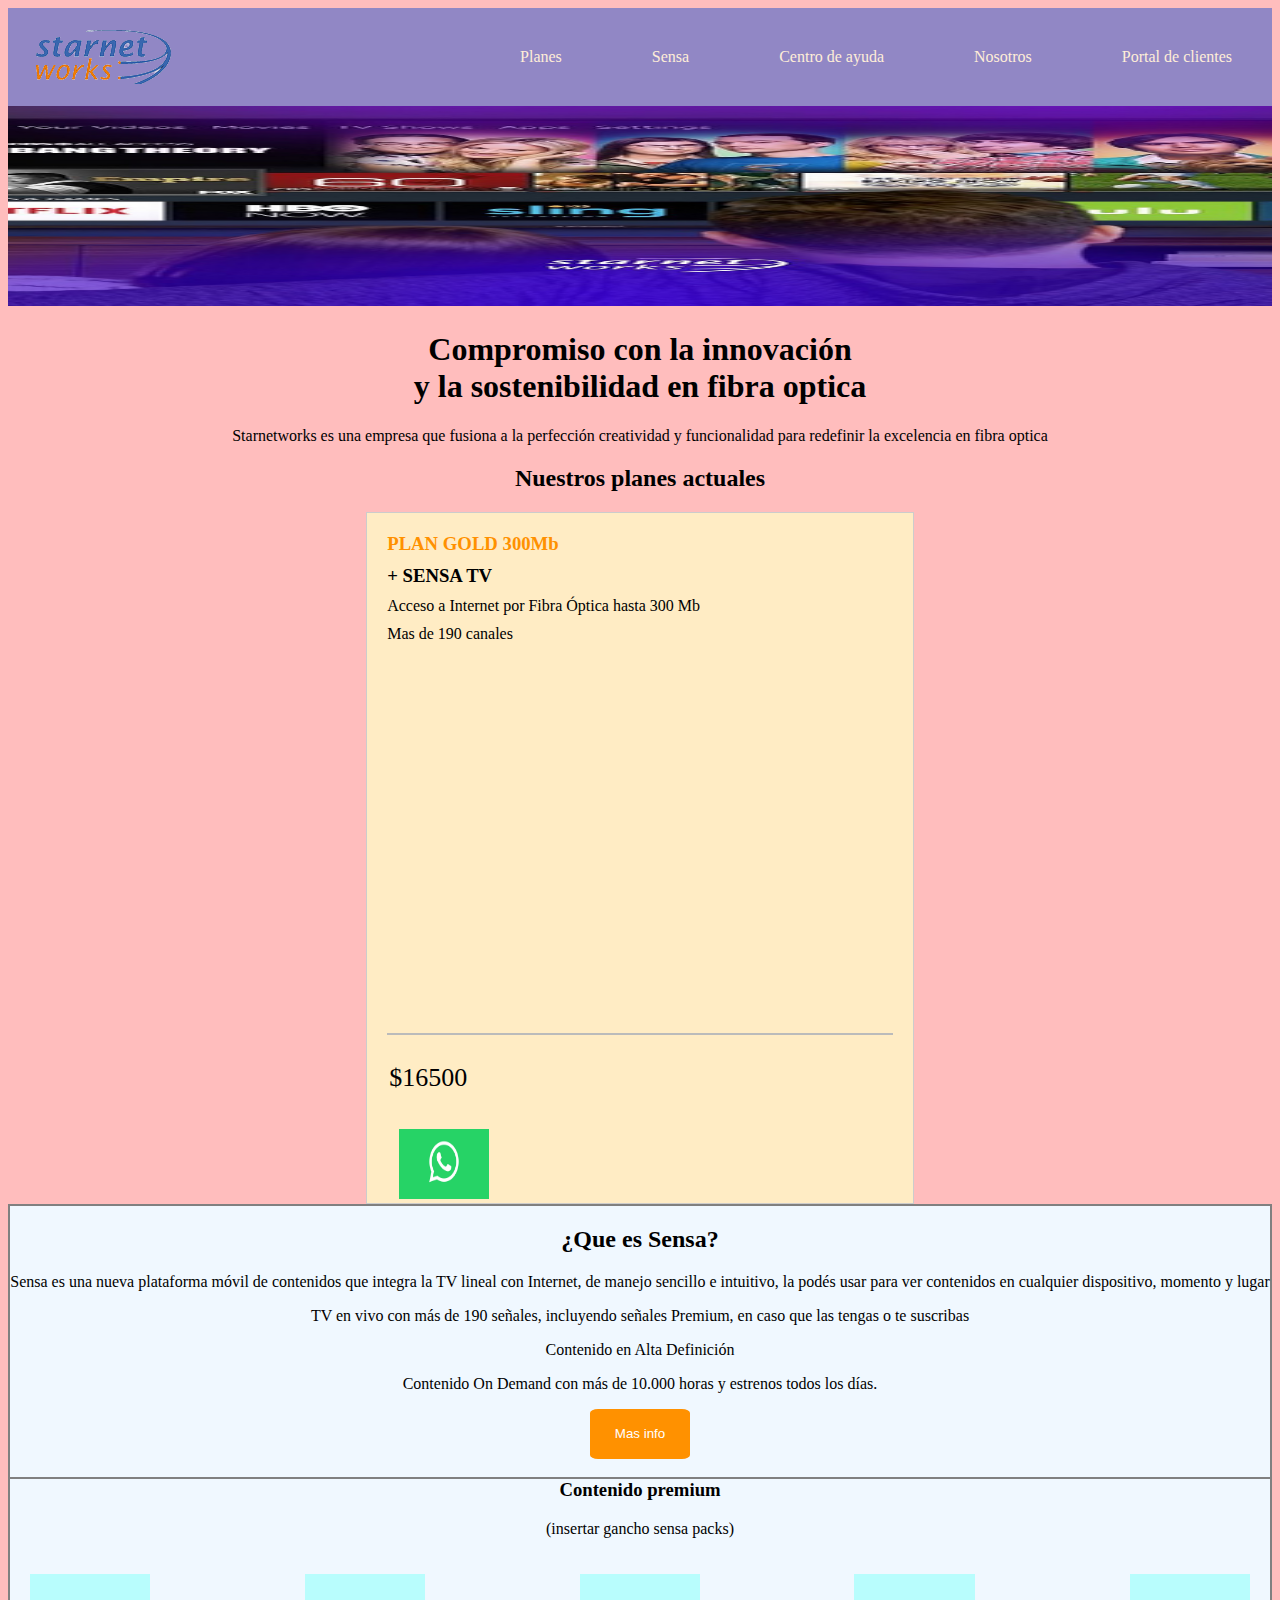
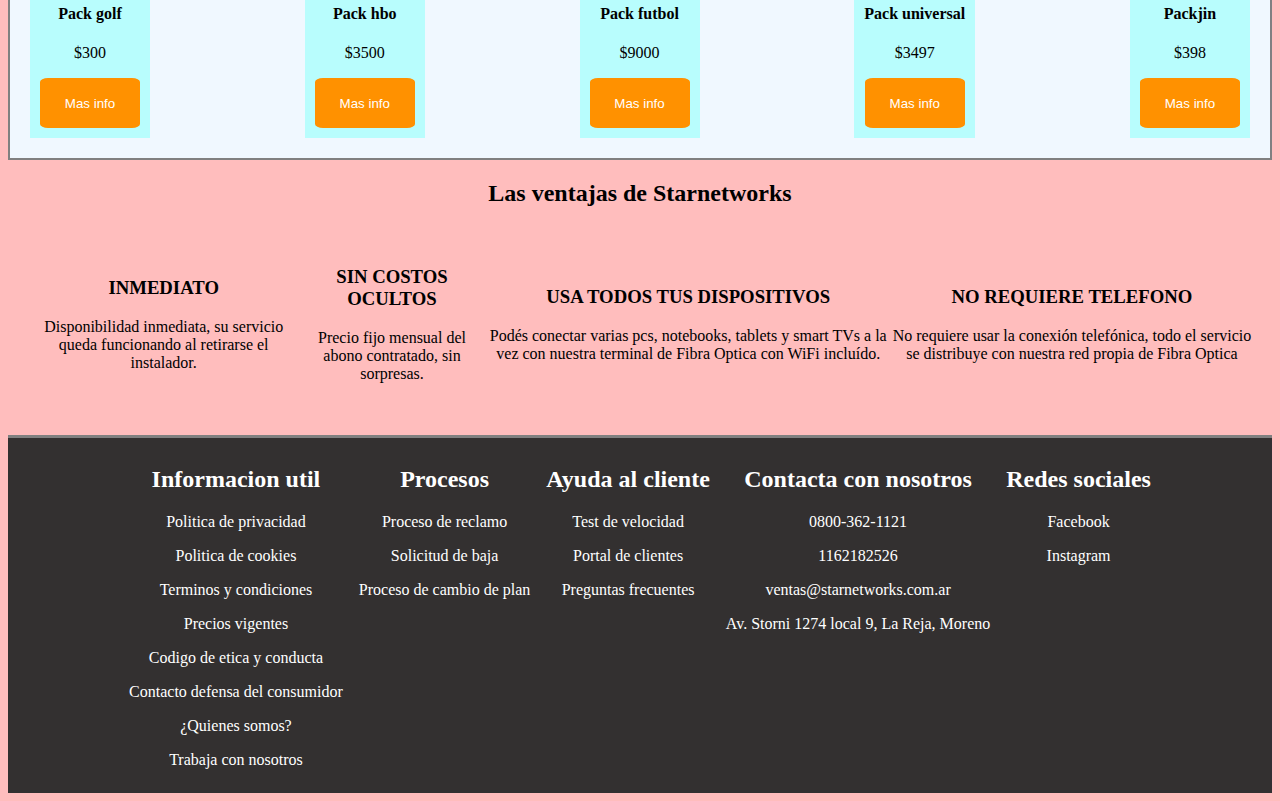
<file: index.html>
<!DOCTYPE html>
<html lang="es">

<head>
    <meta charset="UTF-8">
    <meta name="viewport" content="width=device-width, initial-scale=1.0">
    <title>Starnetworks</title>
    <link rel="stylesheet" href="styles.css">
</head>

<body>
    <header class="encabezado">
        <a href="index.html" class="logo"><img src="images/starnetworks_logo.png" alt=""></a>
        <section class="planes">
            <a href="planes.html">Planes</a>
            <div>
                <a href="residenciales.html">Residenciales</a>
                <a href="profesionales.html">Profesionales</a>
                <a href="mayoristas.html">Mayoristas</a>
            </div>

        </section>
        <section>
            <a href="sensa.html">Sensa</a>
        </section>
        <section class="ayuda">
            <a href="centro_de_ayuda.html">Centro de ayuda</a>
            <div>
                <a href="metodos_de_pago.html">Metodos de Pago</a>
                <a href="FAQ.html">Preguntas frecuentes</a>
            </div>
        </section>
        <section class="nosotros">
            <a href="nosotros.html">Nosotros</a>
            <div>
                <a href="diferencias.html">Diferencias</a>
                <a href="quienes_somos.html">¿Quienes somos?</a>
            </div>
        </section>
        <section>
            <a href="#">Portal de clientes</a>
        </section>
    </header>
    <section class="portada">
        <article class="imagen_portada">
            <img src="images/starnetworks_portada.png" alt="">
        </article>
        <article class="texto_portada">
            <h1>Compromiso con la innovación<br> y la sostenibilidad en fibra optica</h1>
            <p>Starnetworks es una empresa que fusiona a la perfección creatividad y funcionalidad para redefinir la
                excelencia en fibra optica</p>
        </article>
        
    </section>
    <section class="presentacion_planes">
        <h2>Nuestros planes actuales</h2>
        <article class="gold">
            <div class="encabezado_plan">

                <h3 class="plan">PLAN GOLD 300Mb</h3>
                <h3>+ SENSA TV</h3>

                <p>Acceso a Internet por Fibra Óptica hasta 300 Mb</p>
                <p>Mas de 190 canales</p>

            </div>
            <footer>
                <p>$16500</p>
                <a href="https://wa.me/5491133242915?text=Hola%20buenos%20dias,%20quiero%20contratar"><img src="images/wsp.webp"alt=""></a>
            </footer>
        </article>
    </section>
    <section class="sensa">
        <article class="sensa_basico">
            <h2>¿Que es Sensa?</h2>
            <p>Sensa es una nueva plataforma móvil de contenidos que integra la TV lineal con Internet, de manejo
                sencillo e intuitivo, la podés usar para ver contenidos en cualquier dispositivo, momento y lugar</p>
            <p>TV en vivo con más de 190 señales, incluyendo señales Premium, en caso que las tengas o te suscribas</p>
            <p>Contenido en Alta Definición</p>
            <p>Contenido On Demand con más de 10.000 horas y estrenos todos los días.</p>
            <button type="button" value="button">Mas info</button>
        </article>
            <h3>Contenido premium</h3>
            <p>(insertar gancho sensa packs)</p>
        <article class="packs">
                <div>
                <h4>Pack golf</h4>
                <p>$300</p>
                <button type="button" value="button">Mas info</button>
            </div>
            <div>
                <h4>Pack hbo</h4>
                <p>$3500</p>
                <button type="button" value="button">Mas info</button>
            </div>
            <div>
                <h4>Pack futbol</h4>
                <p>$9000</p>
                <button type="button" value="button">Mas info</button>
            </div>
            <div>
                <h4>Pack universal</h4>
                <p>$3497</p>
                <button type="button" value="button">Mas info</button>
            </div>
            <div>
                <h4>Packjin</h4>
                <p>$398</p>
                <button type="button" value="button">Mas info</button>
            </div>
        </article>
    </section>
    <h2>Las ventajas de Starnetworks</h2>
    <section class="porque">
        
        <div>
            <h3>INMEDIATO</h3>
            <p>Disponibilidad inmediata, su servicio queda funcionando al retirarse el instalador.</p>
        </div>
        <div>
            <h3> SIN COSTOS OCULTOS </h3>
            <p>Precio fijo mensual del abono contratado, sin sorpresas.</p>
        </div>
        <div>
            <h3> USA TODOS TUS DISPOSITIVOS </h3>
            <p>Podés conectar varias pcs, notebooks, tablets y smart TVs a la vez con nuestra terminal de Fibra Optica
                con WiFi incluído.</p>
        </div>
        <div>
            <h3> NO REQUIERE TELEFONO </h3>
            <p>No requiere usar la conexión telefónica, todo el servicio se distribuye con nuestra red propia de Fibra
                Optica</p>
        </div>

    </section>
    <footer class="pie_de_pagina">
        <article class="info">
            <h2>Informacion util</h2>
            <p>Politica de privacidad</p>
            <p>Politica de cookies</p>
            <p>Terminos y condiciones</p>
            <p>Precios vigentes</p>
            <p>Codigo de etica y conducta</p>
            <p>Contacto defensa del consumidor</p>
            <p>¿Quienes somos?</p>
            <p>Trabaja con nosotros</p>
        </article>
        <article class="Procesos">
            <h2>Procesos</h2>
            <p>Proceso de reclamo</p>
            <p>Solicitud de baja</p>
            <p>Proceso de cambio de plan</p>
        </article>
        <article class="cliente">
            <h2>Ayuda al cliente</h2>
            <p>Test de velocidad</p>
            <p>Portal de clientes</p>
            <p>Preguntas frecuentes</p>
        </article>
        <article class="contacto">
            <h2>Contacta con nosotros</h2>
            <p>0800-362-1121</p>
            <p>1162182526</p>
            <p>ventas@starnetworks.com.ar</p>
            <p>Av. Storni 1274 local 9, La Reja, Moreno </p>
        </article>
        <article class="redes">
            <h2>Redes sociales</h2>
            <p>Facebook</p>
            <p>Instagram</p>
        </article>
    </footer>
</body>

</html>
</file>
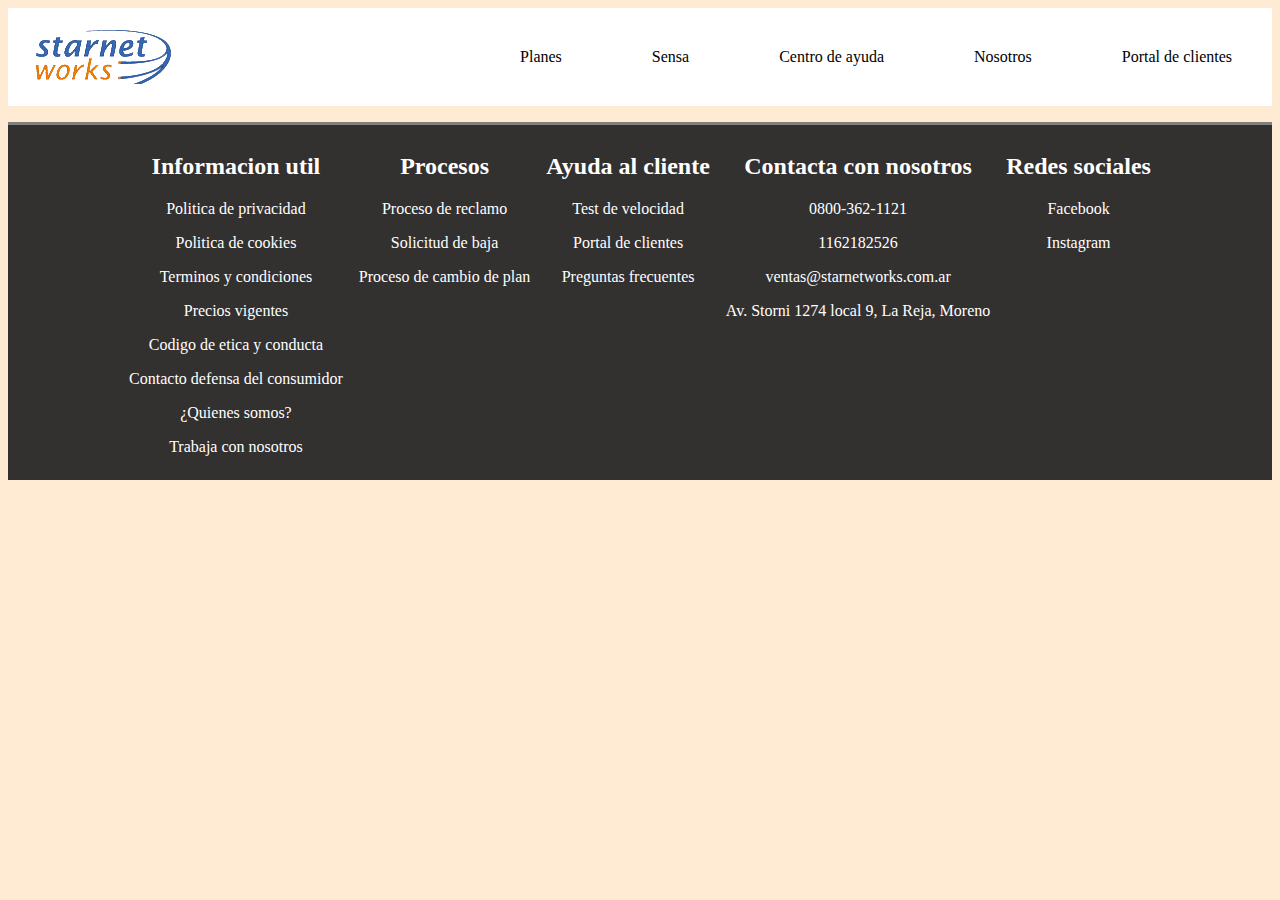
<file: plantilla.html>
<!DOCTYPE html>
<html lang="es">

<head>
    <meta charset="UTF-8">
    <meta name="viewport" content="width=device-width, initial-scale=1.0">
    <title>Starnetworks</title>
    <link rel="stylesheet" href="plantilla.css">
</head>

<body>
    <header class="encabezado">
        <a href="index.html" class="logo"><img src="images/starnetworks_logo.png" alt=""></a>
        <section class="planes">
            <a href="planes.html">Planes</a>
            <div>
                <a href="residenciales.html">Residenciales</a>
                <a href="profesionales.html">Profesionales</a>
                <a href="mayoristas.html">Mayoristas</a>
            </div>
        </section>
        <section>
            <a href="sensa.html">Sensa</a>
        </section>
        <section  class="ayuda">
            <a href="centro_de_ayuda.html">Centro de ayuda</a>
            <div>
                <a href="metodos_de_pago.html">Metodos de Pago</a>
                <a href="FAQ.html">Preguntas frecuentes</a>
            </div>
        </section>
        <section class="nosotros">
            <a href="nosotros.html">Nosotros</a>
            <div>
                <a href="diferencias.html">Diferencias</a>
                <a href="quienes_somos.html">¿Quienes somos?</a>
            </div>
        </section>
        <section>
            <a href="#">Portal de clientes</a>
        </section>
    </header>
    <footer class="pie_de_pagina">
        <article class="info">
            <h2>Informacion util</h2>
            <p>Politica de privacidad</p>
            <p>Politica de cookies</p>
            <p>Terminos y condiciones</p>
            <p>Precios vigentes</p>
            <p>Codigo de etica y conducta</p>
            <p>Contacto defensa del consumidor</p>
            <p>¿Quienes somos?</p>
            <p>Trabaja con nosotros</p>
        </article>
        <article class="Procesos">
            <h2>Procesos</h2>
            <p>Proceso de reclamo</p>
            <p>Solicitud de baja</p>
            <p>Proceso de cambio de plan</p>
        </article>
        <article class="cliente">
            <h2>Ayuda al cliente</h2>
            <p>Test de velocidad</p>
            <p>Portal de clientes</p>
            <p>Preguntas frecuentes</p>
        </article>
        <article class="contacto">
            <h2>Contacta con nosotros</h2>
            <p>0800-362-1121</p>
            <p>1162182526</p>
            <p>ventas@starnetworks.com.ar</p>
            <p>Av. Storni 1274 local 9, La Reja, Moreno </p>
        </article>
        <article class="redes">
            <h2>Redes sociales</h2>
            <p>Facebook</p>
            <p>Instagram</p>
        </article>
    </footer>
</body>

</html>
</file>
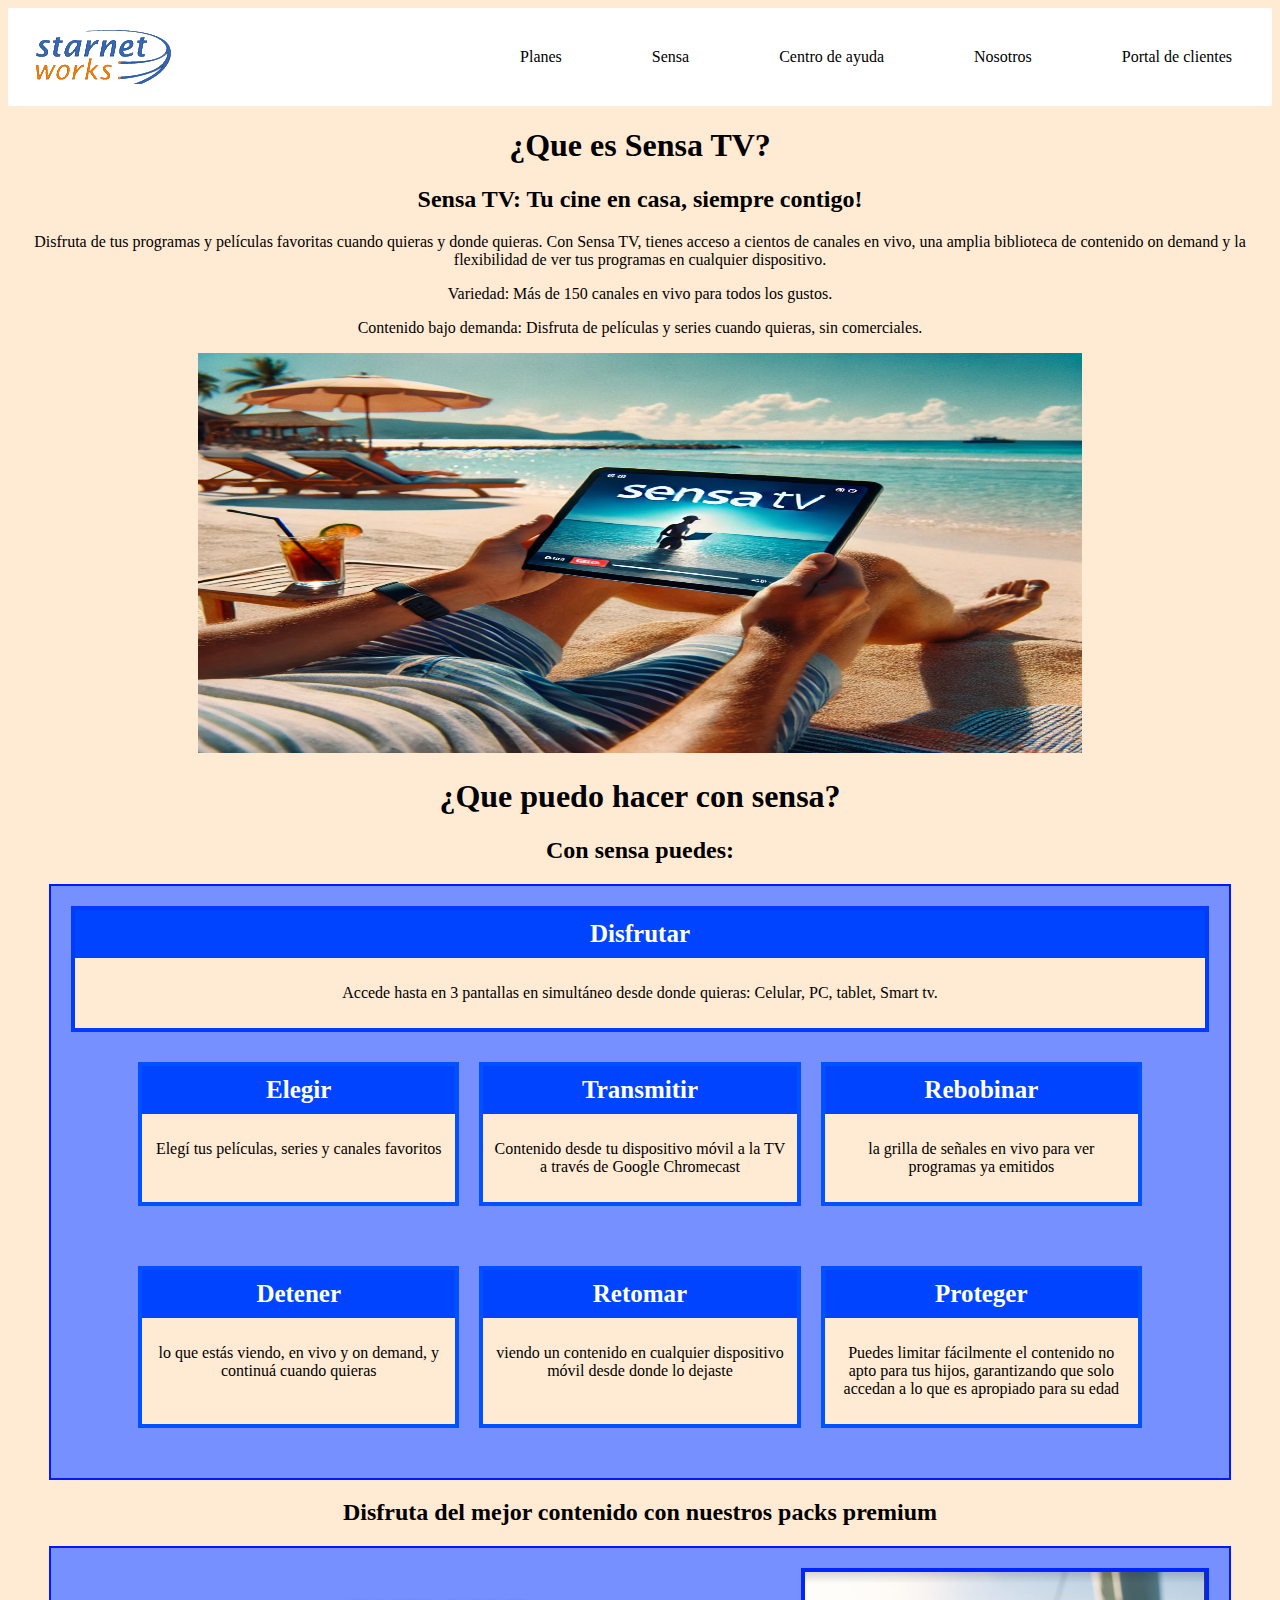
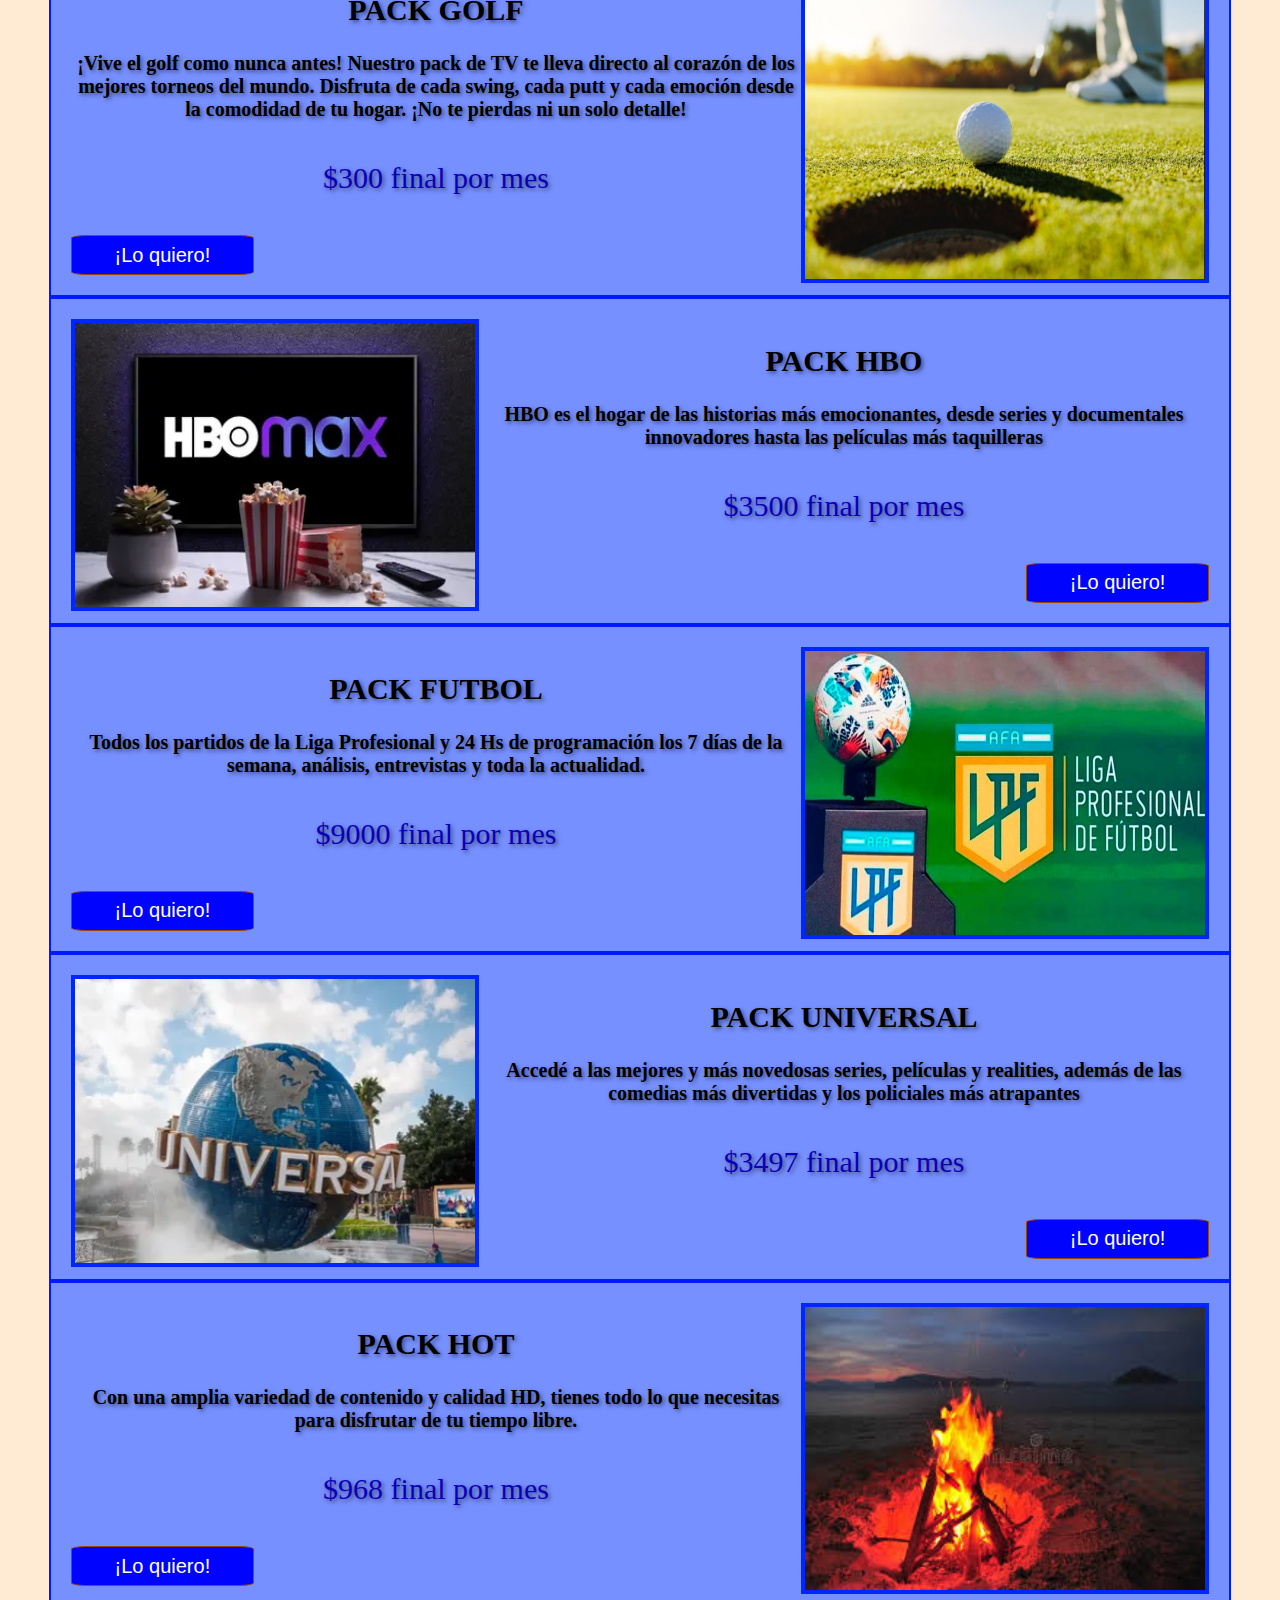
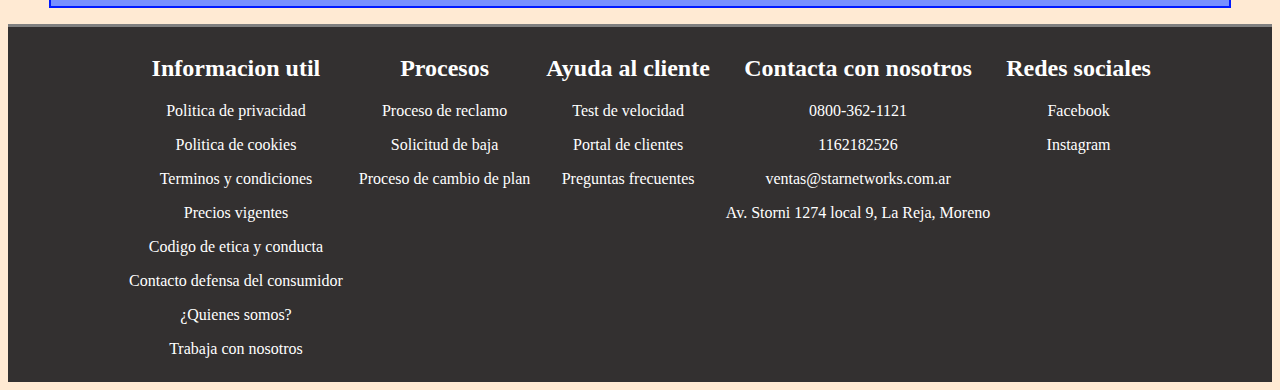
<file: sensa.html>
<!DOCTYPE html>
<html lang="es">

<head>
    <meta charset="UTF-8">
    <meta name="viewport" content="width=device-width, initial-scale=1.0">
    <title>Starnetworks</title>
    <link rel="stylesheet" href="1.css">
</head>

<body>
    <header class="encabezado">
        <a href="index.html" class="logo"><img src="images/starnetworks_logo.png" alt=""></a>
        <section class="planes">
            <a href="planes.html">Planes</a>
            <div>
                <a href="residenciales.html">Residenciales</a>
                <a href="profesionales.html">Profesionales</a>
                <a href="mayoristas.html">Mayoristas</a>
            </div>
        </section>
        <section>
            <a href="sensa.html">Sensa</a>
        </section>
        <section class="ayuda">
            <a href="centro_de_ayuda.html">Centro de ayuda</a>
            <div>
                <a href="metodos_de_pago.html">Metodos de Pago</a>
                <a href="FAQ.html">Preguntas frecuentes</a>
            </div>
        </section>
        <section class="nosotros">
            <a href="nosotros.html">Nosotros</a>
            <div>
                <a href="diferencias.html">Diferencias</a>
                <a href="quienes_somos.html">¿Quienes somos?</a>
            </div>
        </section>
        <section>
            <a href="#">Portal de clientes</a>
        </section>
    </header>
    <section>
        <h1>¿Que es Sensa TV?</h1>
        <h2>Sensa TV: Tu cine en casa, siempre contigo!</h2>
        <p>Disfruta de tus programas y películas favoritas cuando quieras y donde quieras. Con Sensa TV, tienes acceso a cientos de canales en vivo, una amplia biblioteca de contenido on demand y la flexibilidad de ver tus programas en cualquier dispositivo.</p>
        
        <p>Variedad: Más de 150 canales en vivo para todos los gustos.</p>
        <p>Contenido bajo demanda: Disfruta de películas y series cuando quieras, sin comerciales.</p>
      <img class="playa" src="images/tbt-playa-sensa.webp" alt="">
    </section>
    <section>
        <h1>¿Que puedo hacer con sensa?</h1>
    <h2>Con sensa puedes:</h2>
    <article class="funciones">
        <div class="title">
            <h3>Disfrutar</h3>
            <p>Accede hasta en 3 pantallas en simultáneo desde donde quieras: Celular, PC, tablet, Smart tv.</p>
    </div>
        <article class="fun_sensa">
            <div>
                <h3>Elegir</h3>
                <p>Elegí tus películas, series y canales favoritos</p>
            </div>
            <div>
                <h3>Transmitir</h3>
                <p>Contenido desde tu dispositivo móvil a la TV a través de Google Chromecast</p>
            </div>
            <div>
                <h3>Rebobinar</h3>
                <p>la grilla de señales en vivo para ver programas ya emitidos</p>      
            </div>
            
        </article>
        <article class="fun_sensa">
            <div>
                <h3>Detener</h3>
                <p>lo que estás viendo, en vivo y on demand, y continuá cuando quieras</p>
            </div>
            <div>
                <h3>Retomar</h3>
                <p>viendo un contenido en cualquier dispositivo móvil desde donde lo dejaste</p>
            </div>
            <div>
                <h3>Proteger</h3>
                <p>Puedes limitar fácilmente el contenido no apto para tus hijos, garantizando que solo accedan a lo que es apropiado para su edad</p>
            </div>
        </article>
        
    </article>        
    </section>
    <section>
        <h2>Disfruta del mejor contenido con nuestros packs premium</h2>
        <article>
            <div>
                <div>
                    <h2>PACK GOLF</h2>
                    <p> ¡Vive el golf como nunca antes! Nuestro pack de TV te lleva directo al corazón de los mejores
                        torneos del mundo. Disfruta de cada swing, cada putt y cada emoción desde la comodidad de tu
                        hogar. ¡No te pierdas ni un solo detalle!</p>
                    <p class="precio">$300 final por mes</p>
                </div>
                <div>
                    <button class="boton_izq" type="button">¡Lo quiero!</button>
                </div>
            </div>
            <div>
                <img src="images/golf-ball.jpg" alt="Imagen promocional pack golf">
            </div>

        </article>
        <article>
            <div>
                <img src="images/hbopack.webp" alt="">
            </div>
            <div>
                <div>
                    <h2>PACK HBO</h2>
                    <p>HBO es el hogar de las historias más emocionantes, desde series y documentales innovadores hasta
                        las
                        películas más taquilleras</p>
                    <p class="precio">$3500 final por mes</p>
                </div>
                <div>
                    <button type="button">¡Lo quiero!</button>
                </div>
            </div>

        </article>
        <article>
            <div>
                <div>
                    <h2>PACK FUTBOL</h2>
                    <p>Todos los partidos de la Liga Profesional y 24 Hs de programación los 7 días de la semana,
                        análisis,
                        entrevistas y toda la actualidad.</p>
                    <p class="precio"> $9000 final por mes</p>
                </div>

                <div>
                    <button class="boton_izq" type="button">¡Lo quiero!</button>
                </div>
            </div>
            <div>
                <img src="images/lpf.jpg" alt="">
            </div>
        </article>
        <article>
            <div>
                <img src="images/universal.webp" alt="">
            </div>
            <div>
                <div>
                    <h2>PACK UNIVERSAL</h2>
                    <p>Accedé a las mejores y más novedosas series, películas y realities, además de las comedias más
                        divertidas
                        y los policiales más atrapantes</p>
                    <p class="precio">$3497 final por mes</p>
                </div>
                <div>
                    <button type="button">¡Lo quiero!</button> 
                </div>
            </div>
        </article>
        <article>
            <div>
                <div>
                    <h2>PACK HOT</h2>
                    <p>Con una amplia variedad de contenido y calidad HD, tienes todo lo que necesitas para disfrutar de tu
                        tiempo libre.</p>
                    <p class="precio"> $968 final por mes</p>
                </div>
                <div>
                <button class="boton_izq" type="button">¡Lo quiero!</button>
            </div>
            </div>
            <div>
                <img src="images/hoguera.jpeg" alt="">
            </div>

        </article>
    </section>
    <footer class="pie_de_pagina">
        <article class="info">
            <h2>Informacion util</h2>
            <p>Politica de privacidad</p>
            <p>Politica de cookies</p>
            <p>Terminos y condiciones</p>
            <p>Precios vigentes</p>
            <p>Codigo de etica y conducta</p>
            <p>Contacto defensa del consumidor</p>
            <p>¿Quienes somos?</p>
            <p>Trabaja con nosotros</p>
        </article>
        <article class="Procesos">
            <h2>Procesos</h2>
            <p>Proceso de reclamo</p>
            <p>Solicitud de baja</p>
            <p>Proceso de cambio de plan</p>
        </article>
        <article class="cliente">
            <h2>Ayuda al cliente</h2>
            <p>Test de velocidad</p>
            <p>Portal de clientes</p>
            <p>Preguntas frecuentes</p>
        </article>
        <article class="contacto">
            <h2>Contacta con nosotros</h2>
            <p>0800-362-1121</p>
            <p>1162182526</p>
            <p>ventas@starnetworks.com.ar</p>
            <p>Av. Storni 1274 local 9, La Reja, Moreno </p>
        </article>
        <article class="redes">
            <h2>Redes sociales</h2>
            <p>Facebook</p>
            <p>Instagram</p>
        </article>
    </footer>
</body>

</html>
</file>
<file: styles.css>
body {
    text-align: center;
    background-color: rgb(255, 189, 189);
}

header {
    background-color: rgb(145, 135, 197);
    display: flex;
    align-items: center;

    justify-content: space-between;
}

header section {
    padding: 40px;
    margin-left: 10px;
    position: relative;    
}

header section div {
    display: none;
    position: absolute;
    top: 100%;
    left: 0;
    box-shadow: 0px 8px 16px rgba(0, 0, 0, 0.205);
    z-index: 1;
    width: 100%;

}

header section div a {
    color: rgb(51, 51, 51);
    padding: 12px 16px;
    text-decoration: none;
    display: block;
}

header section:hover {
    background-color: #262D55;
}

header section div a:hover {
    color: rgb(255, 238, 216);
    background-color: #262d55;
}

header section:hover div {
    display: block;
    background-color: rgb(255, 255, 255);
}

a {
    color: rgb(255, 238, 216);
    text-decoration: none;
}

.logo {
    float: none;
    margin-right: auto;
}

.imagen_portada img {
    width: 100%;
    max-height: 400px;
}


.sensa {
    border: 2px solid grey;
    background-color: aliceblue;
}

.sensa h3 {
    border-top: 2px solid grey;
}

.packs {
    display: flex;
    width: auto;
    justify-content: space-between;
    align-items: center;
    padding: 20px;

}

.packs div {
    padding: 10px;
    background-color: rgb(184, 253, 253);
}

.presentacion_planes {
    justify-content: center;
    align-items: center;
    width: 100%;
}

.gold {
    align-items: center;
    width: 40%;
    height: 650px;
    display: grid;
    grid-template-rows: auto 1fr;
    grid-template-columns: 1fr;
    gap: 60%;
    padding: 20px;
    border: 1px solid #ccc;
    background-color: #ffecc4;
    margin: 0 auto;
    /* This will center the element horizontally */
}

.encabezado_plan {
    text-align: left;
    display: flex;
    flex-direction: column;
    /* Apila los elementos verticalmente */

    /* Centra el texto */
    gap: 10px;
}

.encabezado_plan p {
    padding: 0px;
    margin: 0px;
    border: 0px;
}

.encabezado_plan h3 {
    padding: 0px;
    margin: 0px;
    border: 0px;
}

.plan {
    color: rgb(255, 145, 0);

}

.gold footer {
    color: rgb(0, 0, 0);
    text-align: left;
    padding: 2px;
    border-top: 2px solid rgb(187, 187, 187);
    justify-content: space-between;
    font-size: 26px;
    /* Ajusta el tamaño de la fuente */
}

button {
    color: rgb(255, 255, 255);
    background-color: rgb(255, 145, 0);
    border: 0;
    border-radius: 8%;
    width: 100px;
    height: 50px;
}

.gold img {
    margin: 10px;
    height: 70px;
    width: 90px;
}

.porque {
    display: flex;
    width: auto;
    justify-content: space-between;
    align-items: center;
    padding: 20px;

}


section article img{
    height: 200px;
    width: 400px;
}

.pie_de_pagina article {
    padding: 8px;
}

.pie_de_pagina {
    color: #ffffff;
    background-color: rgb(51, 48, 48);
    display: flex;
    justify-content: center;
    margin-top: 16px;
    border-top: 3px solid grey;

}
</file>
<file: plantilla.css>
body {
    text-align: center;
    background-color: rgb(255, 234, 211);
}

header {
    background-color: rgb(255, 255, 255);
    display: flex;
    align-items: center;
    justify-content: space-between;
}

header section {
    padding: 40px;
    margin-left: 10px;
    position: relative;    
}

header section div {
    display: none;
    position: absolute;
    top: 100%;
    left: 0;
    width: 100%;
    box-shadow: 0px 8px 16px rgba(255, 0, 0, 0.205);
    z-index: 1;
}

header section div a {
    color: rgb(51, 51, 51);
    padding: 12px 16px;
    text-decoration: none;
    display: block;
}

header section:hover {
    background-color: #afafaf;
}

header section div a:hover {
    color: rgb(0, 0, 0);
    background-color: #afafaf;
}

header section:hover div {
    display: block;
    background-color: rgb(255, 255, 255);
}

a {
    color: rgb(0, 0, 0);
    text-decoration: none;
}
.logo {
    float: none;
    margin-right: auto;
}

.pie_de_pagina article {
    padding: 8px;
}

.pie_de_pagina {
    color: #ffffff;
    background-color: rgb(51, 48, 48);
    border-top: 3px solid grey;
    display: flex;
    justify-content: center;
    margin-top: 16px;
}
</file>
<file: 1.css>
body {
    text-align: center;
    background-color: rgb(255, 234, 211);
}

header {
    background-color: rgb(255, 255, 255);
    display: flex;
    align-items: center;
    justify-content: space-between;
}

header section {
    padding: 40px;
    margin-left: 10px;
    position: relative;    
}

header section div {
    display: none;
    position: absolute;
    top: 100%;
    left: 0;
    width: 100%;
    box-shadow: 0px 8px 16px rgba(255, 0, 0, 0.205);
    z-index: 1;
}

header section div a {
    color: rgb(51, 51, 51);
    padding: 12px 16px;
    text-decoration: none;
    display: block;
}

header section:hover {
    background-color: #afafaf;
}

header section div a:hover {
    color: rgb(0, 0, 0);
    background-color: #afafaf;
}

header section:hover div {
    display: block;
    background-color: rgb(255, 255, 255);
}

a {
    color: rgb(0, 0, 0);
    text-decoration: none;
}
.logo {
    float: none;
    margin-right: auto;
}
section article{
    margin: auto;
    width: 90%;
    display: flex;
    justify-content: center;
    padding: 20px;
    background-color: rgb(119, 144, 255);
    border: 2px solid rgb(0, 26, 255);
}
section article img{
    height: 100%;
    width: 400px;
    border: 4px solid rgb(0, 38, 255);
}
.playa{
    width: 70%;
    max-height: 400px;    
}

section article div div{
    font-size: 20px;
    color: rgb(0, 0, 0);
    font-weight: bold;
    text-shadow: 2px 2px 4px rgba(0, 0, 0, 0.5);
  }
.precio{
    color: #0c00b7;
    font-size: 30px;
    padding: 10px 20px;
    border-radius: 5px;
    font-weight: normal;
  }
 .boton_izq{
    float: left;
 }

section article div div button{
    float: right;
    color: white;
    font-size: 20px;
    font-weight: lighter;
    width: 25%;
    text-align: center;
    background-color: rgb(0, 4, 255);
    border: 1px solid rgb(151, 73, 0);
    border-radius: 8%;
    height: 40px;
  }

  .pie_de_pagina article {
    padding: 8px;
}

.pie_de_pagina {
    color: #ffffff;
    background-color: rgb(51, 48, 48);
    border-top: 3px solid grey;
    display: flex;
    justify-content: center;
    margin-top: 16px;
}

.funciones h3 {
    background-color: rgb(0, 68, 255); /* Celeste background color */
    font-size: 25px;
    color: white; /* White text color */
    padding: 10px;
    margin: 0px;
    border: 0px;
}
    

.funciones{
    display: block;
    width: 90%;
}

.funciones p {
    font-size: 16px;
    padding: 10px;
    color: black; /* Black text color */
}
.title{
    background-color: rgb(255, 234, 211); /* White background color */
    border: 4px solid rgb(0, 60, 255);

}
.fun_sensa {
    display: flex;
    border: none;
    
}

.fun_sensa div {
    background-color: rgb(255, 234, 211); /* White background color */
   width: 33%;
   margin: 10px;
   border: 4px solid rgb(0, 81, 255);
}
</file>
